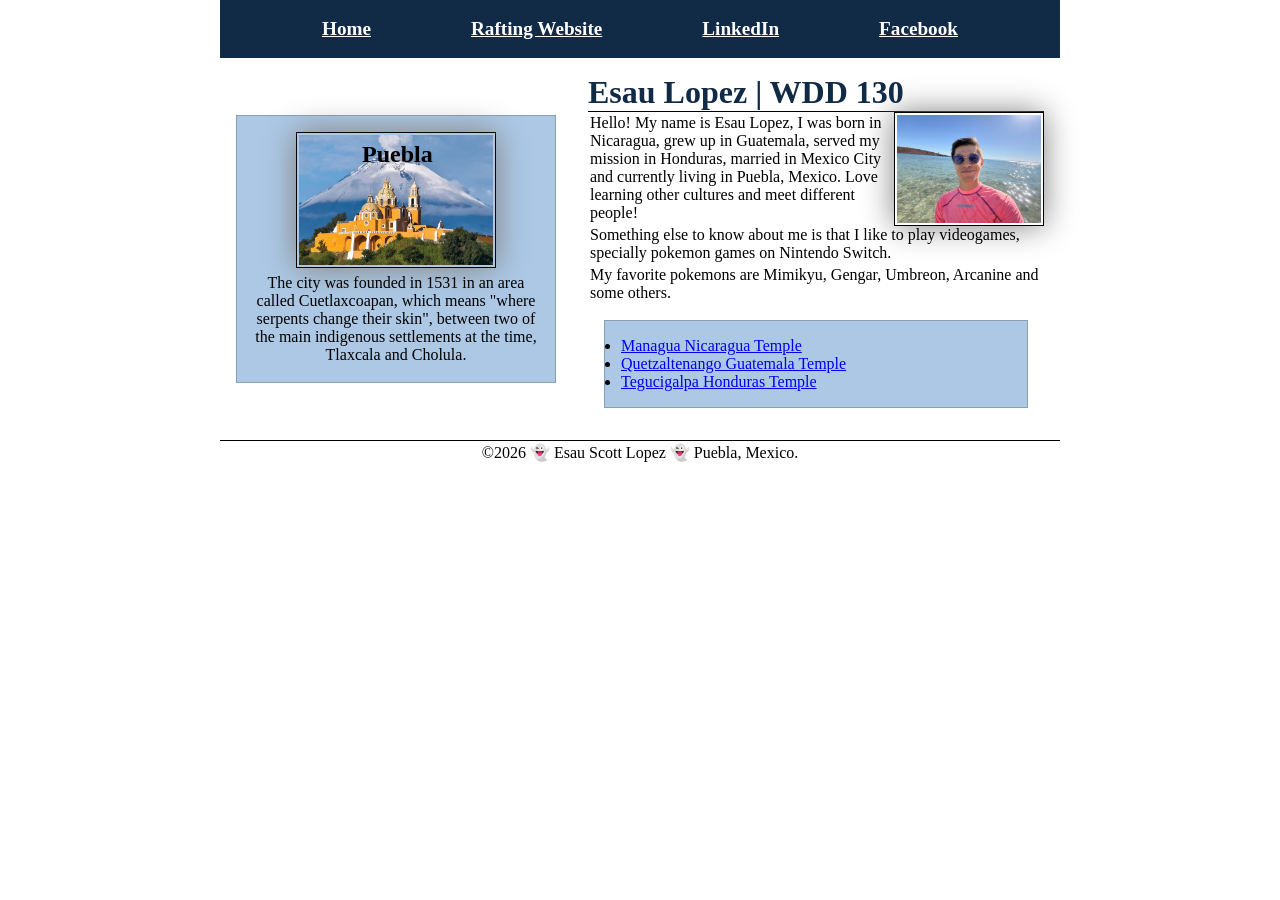
<file: index.html>
<!DOCTYPE html>
<html lang="en">
<head>
    <meta charset="UTF-8">
    <meta name="viewport" content="width=device-width, initial-scale=1.0">
    <title>Esau Scott Lopez | WDD 130</title>
    <meta name="description" content="Esau Lopez personal biographic details, from city to some interesting facts of life. What would be the best part?"> 
    <meta name="author" content="Esau Scott Lopez">
    <link rel="stylesheet" href="styles/styles.css">
</head>
<body>
    <header>
        <nav>
            <a href="#">Home</a>
            <a href="wwr/">Rafting Website</a>
            <a href="https://www.linkedin.com/in/esauscott">LinkedIn</a>
            <a href="https://www.facebook.com/ezau.scott">Facebook</a>
        </nav>
    </header>
    <div class="grid">
        <main>
            <h1>Esau Lopez | WDD 130</h1>
            <img src="images/profile.jpg" alt="Esau Lopez" width="200">
            <p>Hello! My name is Esau Lopez, I was born in Nicaragua, grew up in Guatemala, served my mission in Honduras, married in Mexico City and currently living in Puebla, Mexico. Love learning other cultures and meet different people!</p>
            <p>Something else to know about me is that I like to play videogames, specially pokemon games on Nintendo Switch.</p>
            <p>My favorite pokemons are Mimikyu, Gengar, Umbreon, Arcanine and some others.</p>
            <ul class="box">
                <li><a href="https://www.churchofjesuschrist.org/temples/details/managua-nicaragua-temple?lang=eng">Managua Nicaragua Temple</a></li>
                <li><a href="https://www.churchofjesuschrist.org/temples/details/quetzaltenango-guatemala-temple?lang=eng">Quetzaltenango Guatemala Temple</a></li>
                <li><a href="https://www.churchofjesuschrist.org/temples/details/tegucigalpa-honduras-temple?lang=eng">Tegucigalpa Honduras Temple</a></li>
            </ul>
        </main>
        <aside class="box">
            <h2>Puebla</h2> 
            <img src="images/puebla.jpg" alt="Puebla City">
            <p>The city was founded in 1531 in an area called Cuetlaxcoapan, which means "where serpents change their skin", between two of the main indigenous settlements at the time, Tlaxcala and Cholula.</p>
        </aside>
    </div>
    <footer>
        <p>©2026 👻 Esau Scott Lopez 👻 Puebla, Mexico.</p>
    </footer>
</body>
</html>
</file>
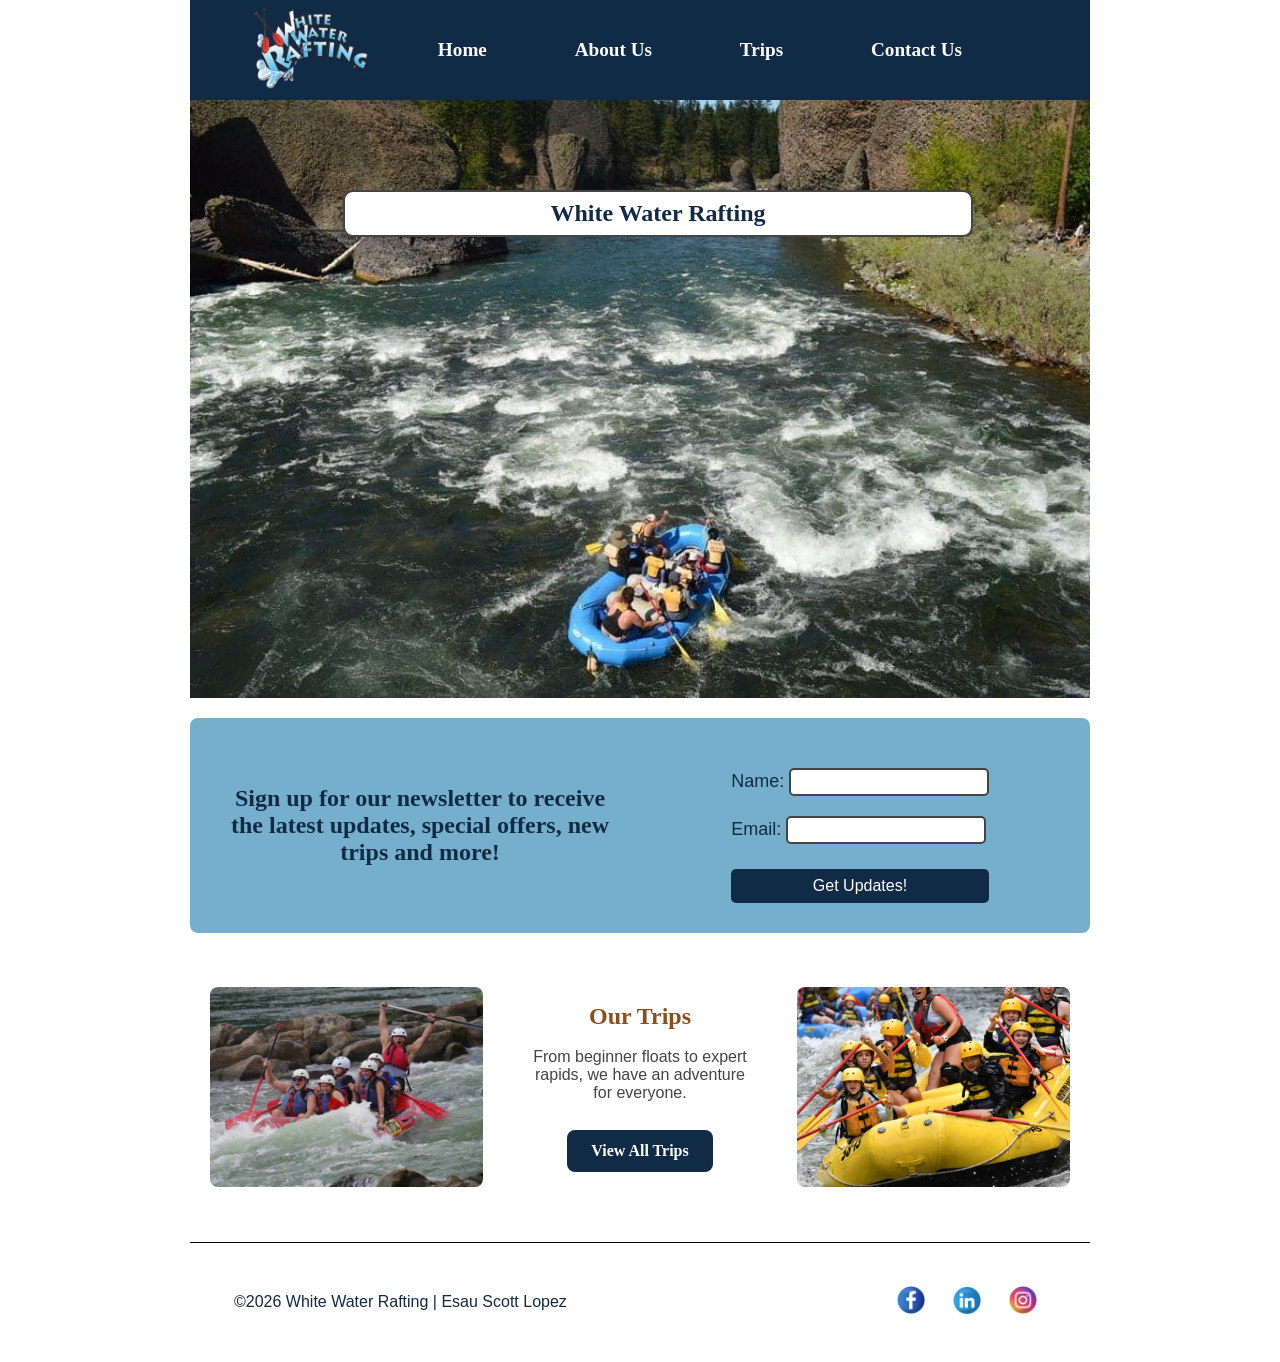
<file: wwr/index.html>
<!DOCTYPE html>
<html lang="en">
<head>
    <meta charset="UTF-8">
    <meta name="viewport" content="width=device-width, initial-scale=1.0">
    <title>About Us | White Water Rafting</title>
    <meta name="description" content="Experience exciting whitewater rafting adventures on fast-flowing rivers with guided outdoor recreation trips for all skill levels.">
    <meta name="author" content="Esau Scott Lopez">
    <link rel="stylesheet" href="styles/rafting.css">
</head>
<body>
    <header>
        <a href="index.html">
            <img src="images/logo.png" alt="White Water Rafting">
        </a>
        <nav>
            <a href="index.html">Home</a>
            <a href="about.html">About Us</a>
            <a href="trips.html">Trips</a>
            <a href="contact.html">Contact Us</a>
        </nav>
    </header>
    <main>
        <div class="hero">
            <img src="images/collage5.jpg" alt="">
            <h2>White Water Rafting</h2>
        </div>

        <div class="newsletter-box">
            <h2>Sign up for our newsletter to receive the latest updates, special offers, new trips and more!</h2>
                <div class="newsletter-form">
                    <form>
                        <div class="news-name">
                            <label for="name">Name:</label>                        
                            <input type="text" id="name" name="name" required>
                        </div>

                        <div class="news-email">
                            <label for="useremail">Email:</label>
                            <input type="email" id="useremail" name="useremail" required>
                        </div>
                        <button type="submit">Get Updates!</button>
                    </form>
                </div>
        </div>

        <div class="our-trips">
            
            <img src="images/collage7.jpg" alt="Rapids">
            <div class="trip-call">
                <h2>Our Trips</h2>
                <p>From beginner floats to expert rapids, we have an adventure for everyone.</p>
                <a href="trips.html">View All Trips</a>
            </div>
            <img src="images/collage11.jpg" alt="Family Rafting">
        </div>

    </main>
    
    <footer>
        <p>©2026 White Water Rafting | Esau Scott Lopez</p>
        <nav class="socialmedia">
            <a href="https://www.facebook.com">
                <img src="images/facebook.png" alt="Facebook Icon">
            </a>
            <a href="https://www.linkedin.com">
                <img src="images/linkedin.png" alt="LinkedIn Icon">
            </a>
            <a href="https://www.instagram.com">
                <img src="images/instagram.png" alt="Instagram Icon">
            </a>
        </nav>
    </footer>
</body>
</html>
</file>
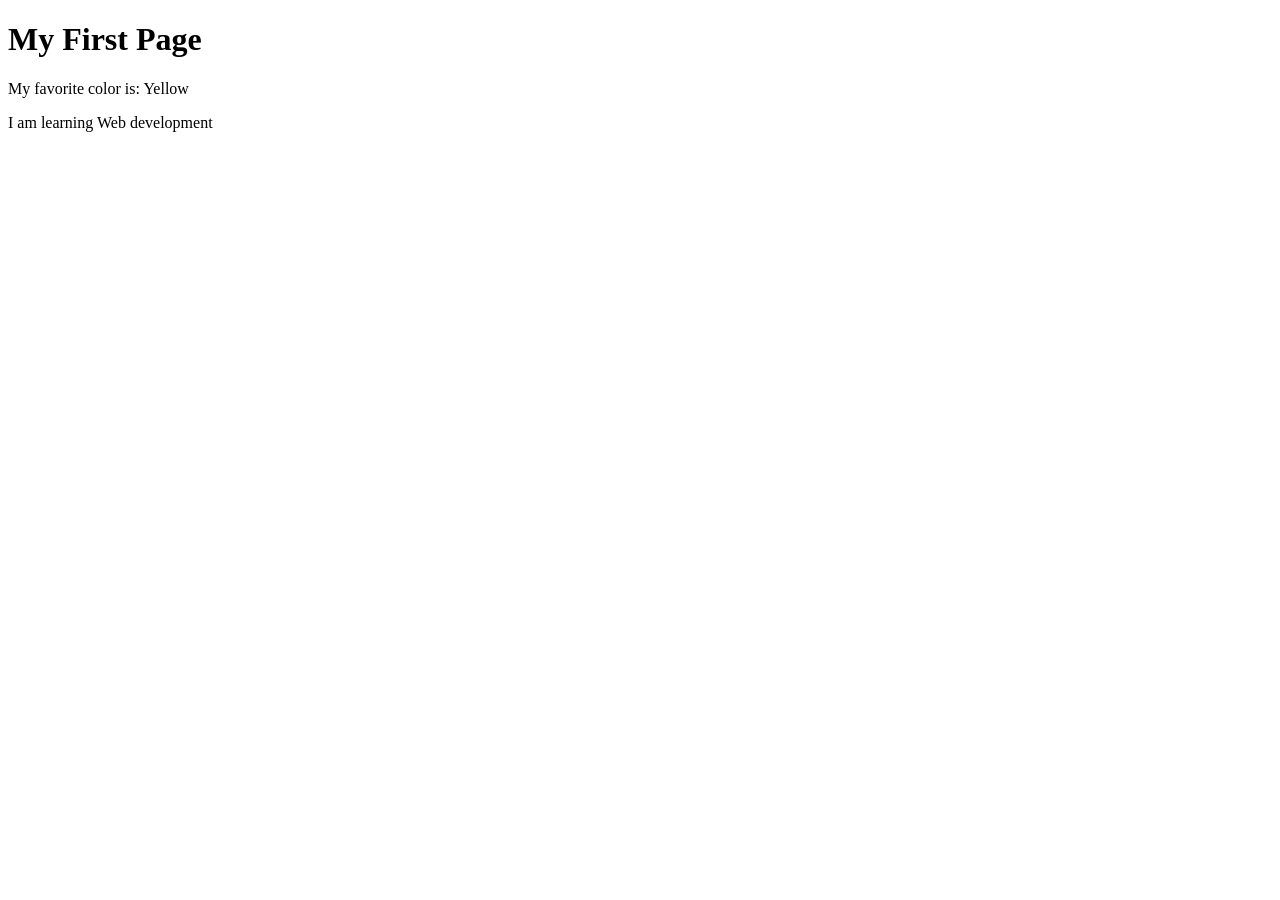
<file: week01/first-page.html>
<!DOCTYPE html>
<html lang="en">
<head>
    <meta charset="UTF-8">
    <meta name="viewport" content="width=device-width, initial-scale=1.0">
    <title>My First Page</title>
</head>
<body>
    <h1>My First Page</h1>
    <p>My favorite color is: Yellow </p>
    <p>I am learning Web development</p>
</body>
</html>
</file>
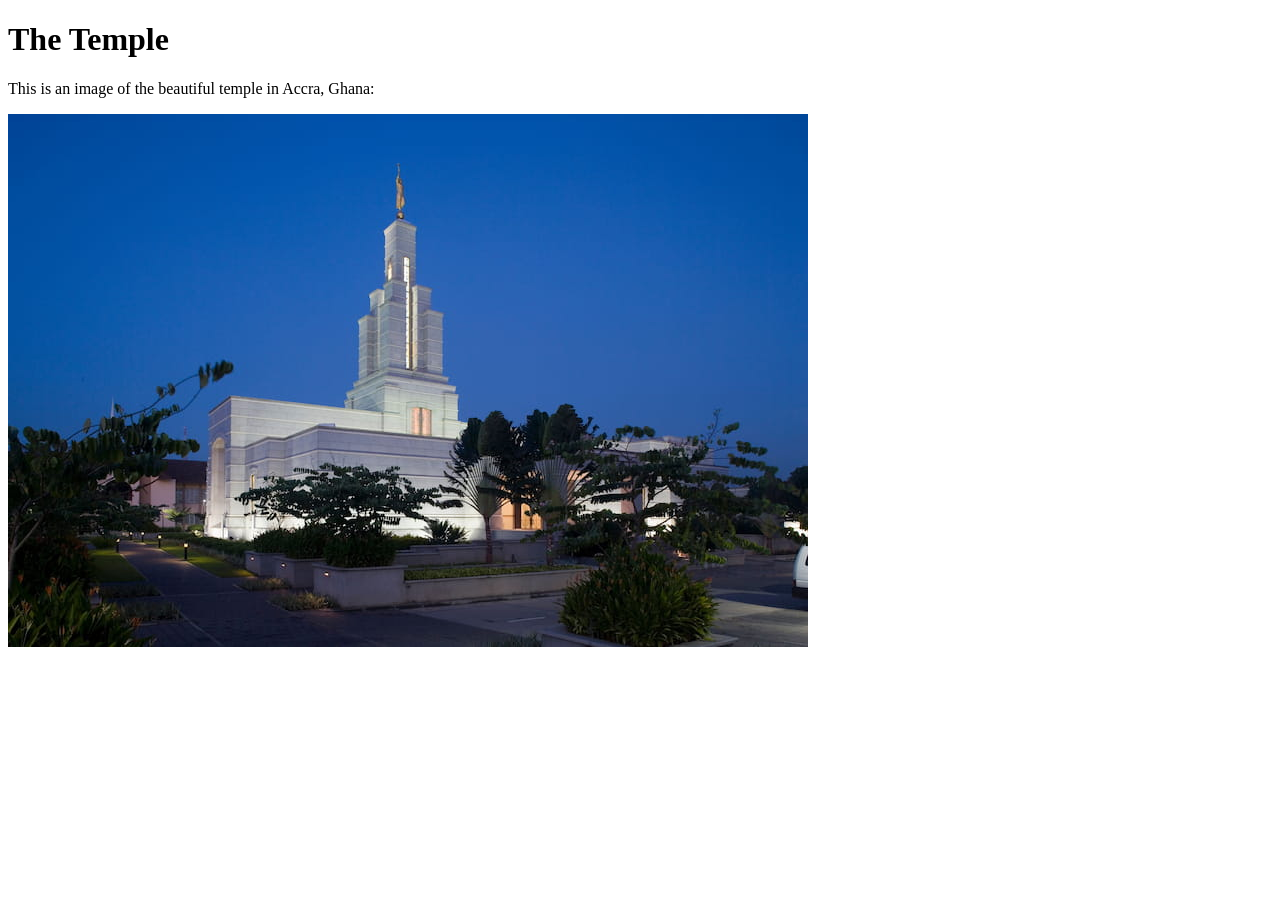
<file: week01/images-solution.html>
<!DOCTYPE html>
<html lang="en">
<head>
    <meta charset="UTF-8">
    <meta name="viewport" content="width=device-width, initial-scale=1.0">
    <title>Temple Image</title>
</head>
<body>
    <h1>The Temple</h1>
    <p>This is an image of the beautiful temple in Accra, Ghana:</p>
    <img src="images/temple-small.jpg" alt="The Accra Ghana Temple">
    
</body>
</html>
</file>
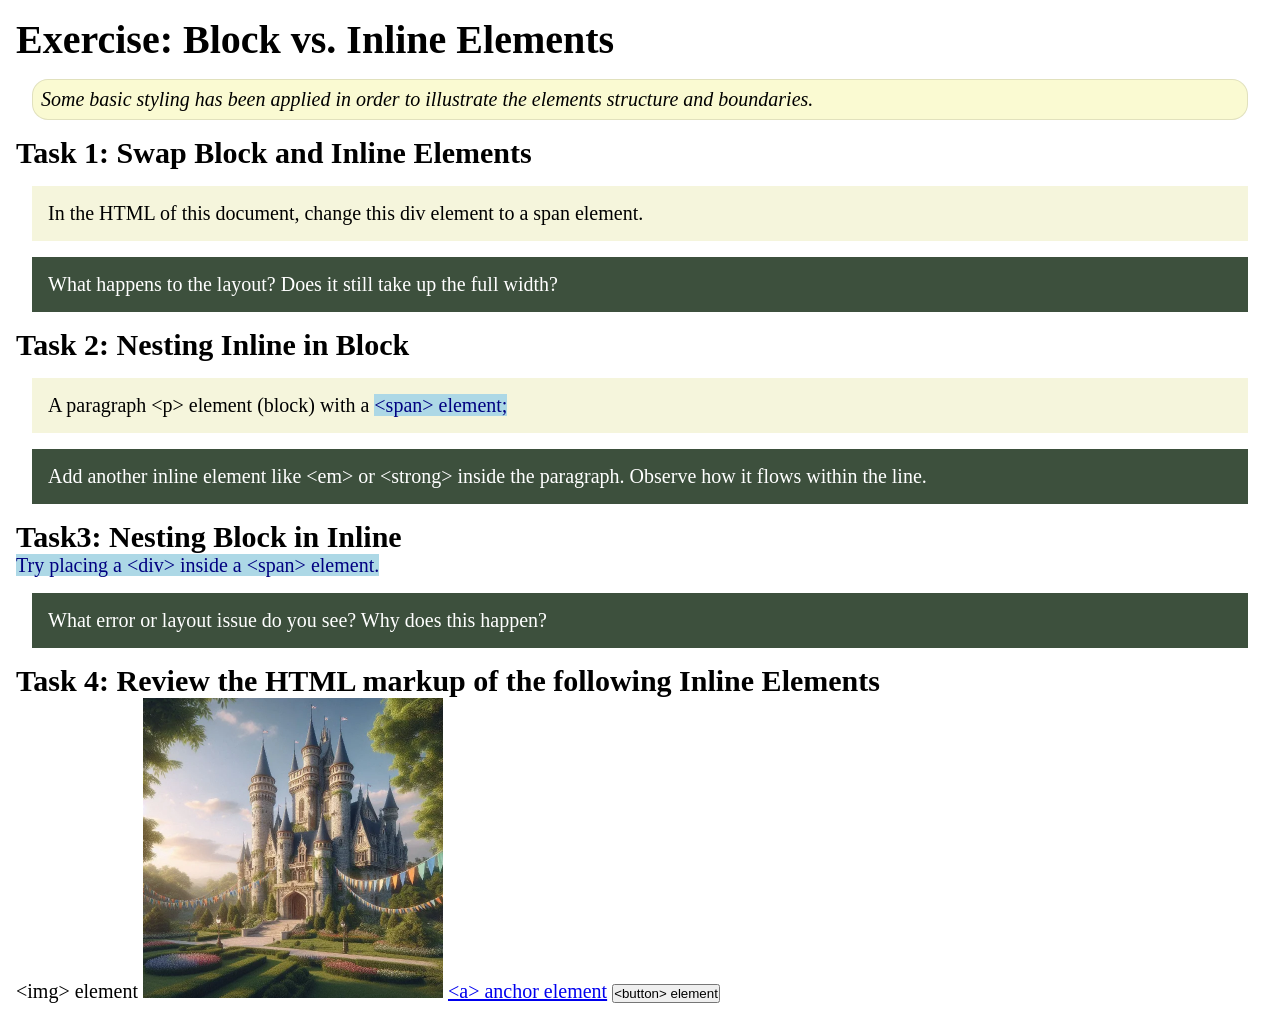
<file: week02/block-vs-inline.html>
<!DOCTYPE html>
<html lang="en">

<head>
    <meta charset="UTF-8">
    <meta name="viewport" content="width=device-width, initial-scale=1.0">
    <title>Exercise: Block vs. Inline Elements</title>
    <link rel="stylesheet" href="styles/block-vs-inline.css">
</head>

<body>
    <main>
        <h1>Exercise: Block vs. Inline Elements</h1>
        <p class="note">Some basic styling has been applied in order to illustrate the elements structure and
            boundaries.</p>

        <h2>Task 1: Swap Block and Inline Elements</h2>
        <div>In the HTML of this document, change this div element to a span element.</div>

        <p class="question">What happens to the layout? Does it still take up the full width?</p>

        <h2>Task 2: Nesting Inline in Block</h2>
        <p>A paragraph &lt;p&gt; element (block) with a <span>&lt;span&gt; element;</span></p>
        <p class="question">Add another inline element like &lt;em&gt; or &lt;strong&gt; inside the paragraph. Observe
            how it flows within the line.</p>

        <h2>Task3: Nesting Block in Inline</h2>
        <span>Try placing a &lt;div&gt; inside a &lt;span&gt; element.</span>
            <p class="question">What error or layout issue do you see? Why does this happen?</p>


            <h2>Task 4: Review the HTML markup of the following Inline Elements</h2>
        &lt;img&gt; element
        <img src="images/castle.webp" alt="placeholder image (images are inline)" width="300" height="300">
        <a href="https://churchofjesuschrist.org">&lt;a&gt; anchor element</a>
        <button type="button">&lt;button&gt; element</button>
    </main>
</body>

</html>
</file>
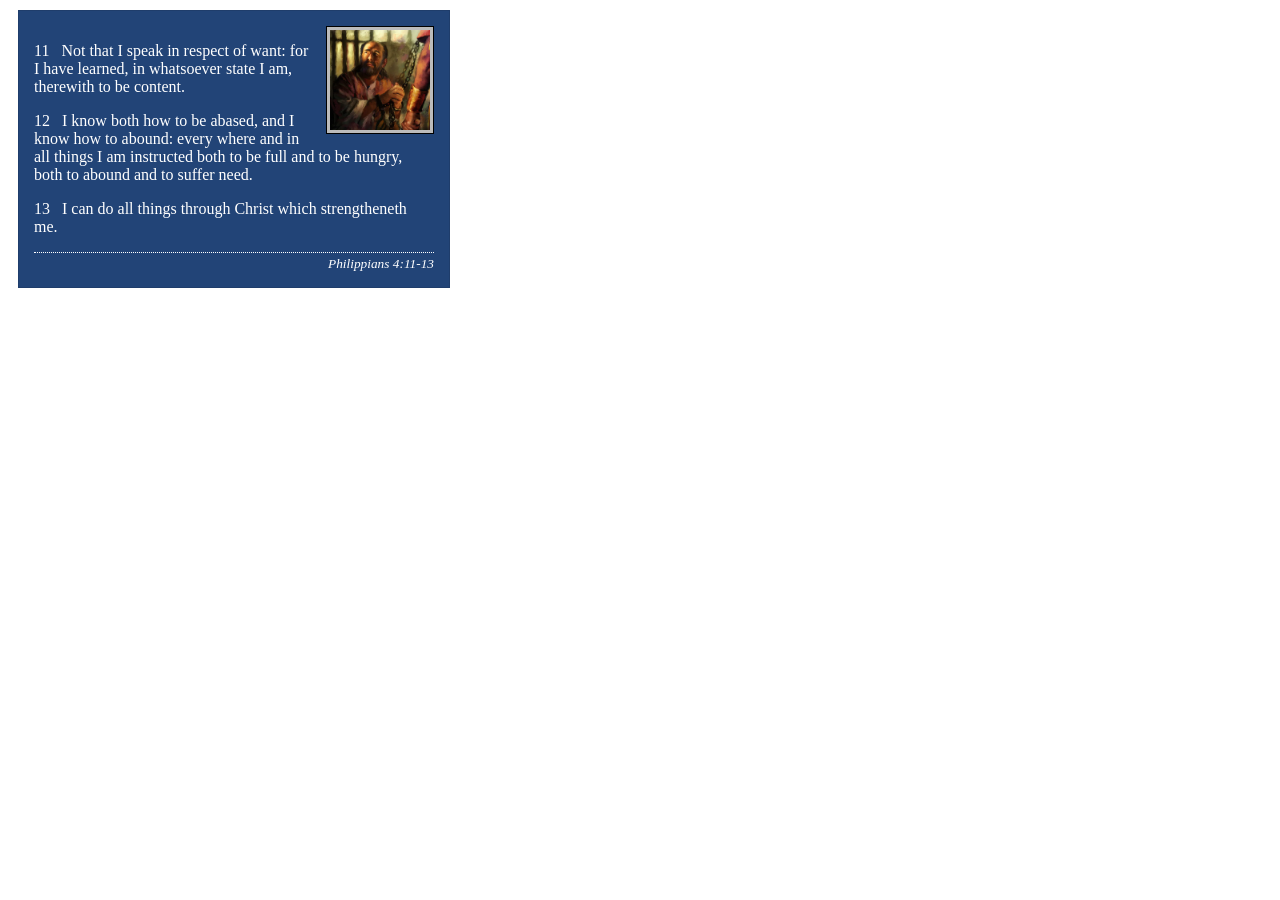
<file: week02/box-model-solution.html>
<!DOCTYPE html>
<html lang="en">
<head>
    <meta charset="UTF-8">
    <meta name="viewport" content="width=device-width, initial-scale=1.0">
    <title>Box Model Activity</title>
    <link rel="stylesheet" href="styles/box-model-solution.css">
</head>
<body>
    <main>
        <div class="callout">
            <img src="images/apostle-paul-imprisoned.webp" alt="Paul the Apostle - Imprisoned in Rome" width="200" height="200">
            <blockquote>
                <p>11 &nbsp; Not that I speak in respect of want: for I have learned, in whatsoever state I am, therewith to be content.</p>
                <p>12 &nbsp; I know both how to be abased, and I know how to abound: every where and in all things I am instructed both to be full and to be hungry, both to abound and to suffer need.</p>
                <p>13 &nbsp; I can do all things through Christ which strengtheneth me.</p>
            </blockquote>
            <cite>Philippians 4:11-13</cite>
        </div>
    </main>
</body>
</html>
</file>
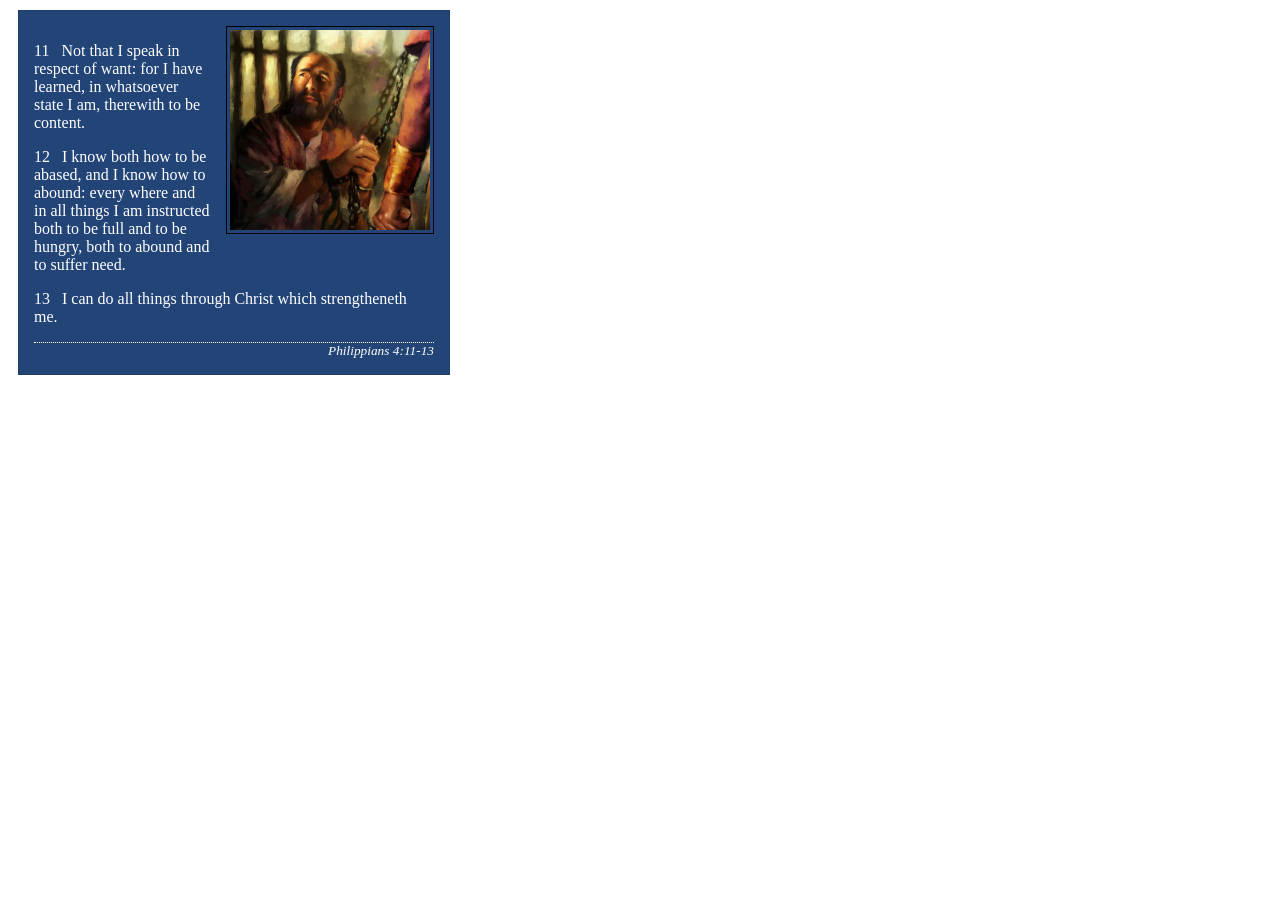
<file: week02/box-model.html>
<!DOCTYPE html>
<html lang="en">
<head>
    <meta charset="UTF-8">
    <meta name="viewport" content="width=device-width, initial-scale=1.0">
    <title>Box Model Activity</title>
    <link rel="stylesheet" href="styles/box-model.css">
</head>
<body>
    <main>
        <div class="callout">
            <img src="images/apostle-paul-imprisoned.webp" alt="Paul the Apostle - Imprisoned in Rome" width="200" height="200">
            <blockquote>
                <p>11 &nbsp; Not that I speak in respect of want: for I have learned, in whatsoever state I am, therewith to be content.</p>
                <p>12 &nbsp; I know both how to be abased, and I know how to abound: every where and in all things I am instructed both to be full and to be hungry, both to abound and to suffer need.</p>
                <p>13 &nbsp; I can do all things through Christ which strengtheneth me.</p>
            </blockquote>
            <cite>Philippians 4:11-13</cite>
        </div>
    </main>
</body>
</html>
</file>
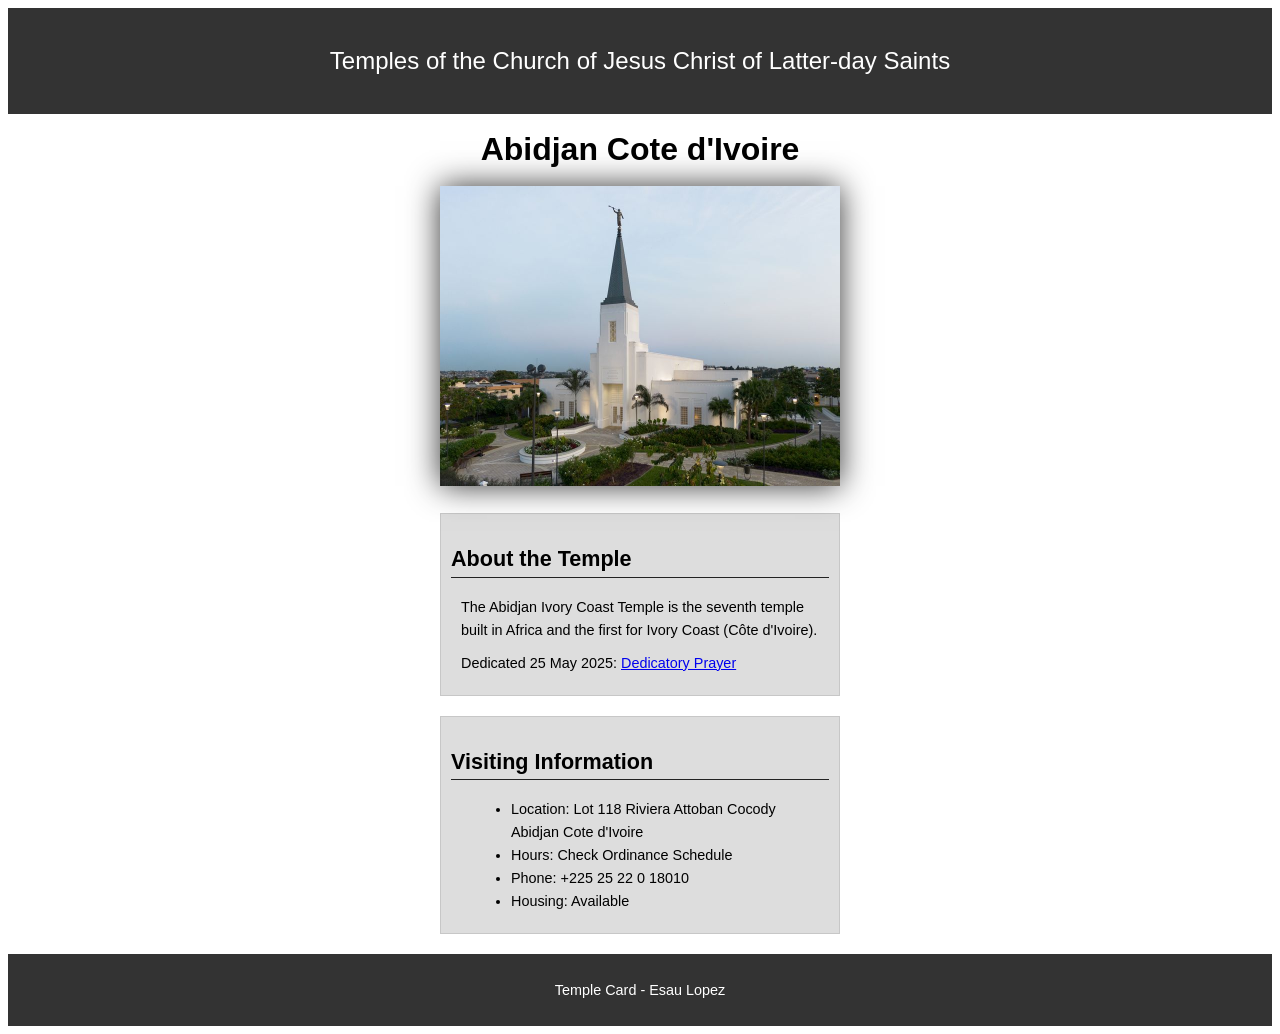
<file: week02/temple.html>
<!DOCTYPE html>
<html lang="en">

<head>
    <meta charset="UTF-8">
    <meta name="viewport" content="width=device-width, initial-scale=1.0">
    <title>Temple Card - Abidjan Cote d'Ivoire</title>
    <link rel="stylesheet" href="styles/temples.css">
</head>

<body>
    <header>
        <p>Temples of the Church of Jesus Christ of Latter-day Saints</p>
    </header>
    <main>
        <h1>Abidjan Cote d'Ivoire</h1>
        <picture>
            <img src="images/abidjan-ivory-coast.jpeg" alt="Abidjan Cote d'Ivoire Temple">
        </picture>
        <section>
            <h2>About the Temple</h2>
            <p>The Abidjan Ivory Coast Temple is the seventh temple built in Africa and the first for Ivory Coast (Côte
                d'Ivoire).</p>
            <p>Dedicated 25 May 2025: <a
                    href="https://www.churchofjesuschrist.org/temples/dedicatory-prayer/abidjan-ivory-coast-temple/2025-05-25?lang=eng"
                    target="_blank" rel="noopener noreferrer">Dedicatory Prayer</a></p>
        </section>
        <section>
            <h2>Visiting Information</h2>
            <ul>
                <li>Location: Lot 118 Riviera Attoban Cocody Abidjan Cote d'Ivoire</li>
                <li>Hours: Check Ordinance Schedule</li>
                <li>Phone: +225 25 22 0 18010</li>
                <li>Housing: Available</li>
            </ul>
        </section>
    </main>
    <footer>
        <p>Temple Card - Esau Lopez</p>
    </footer>
</body>

</html>
</file>
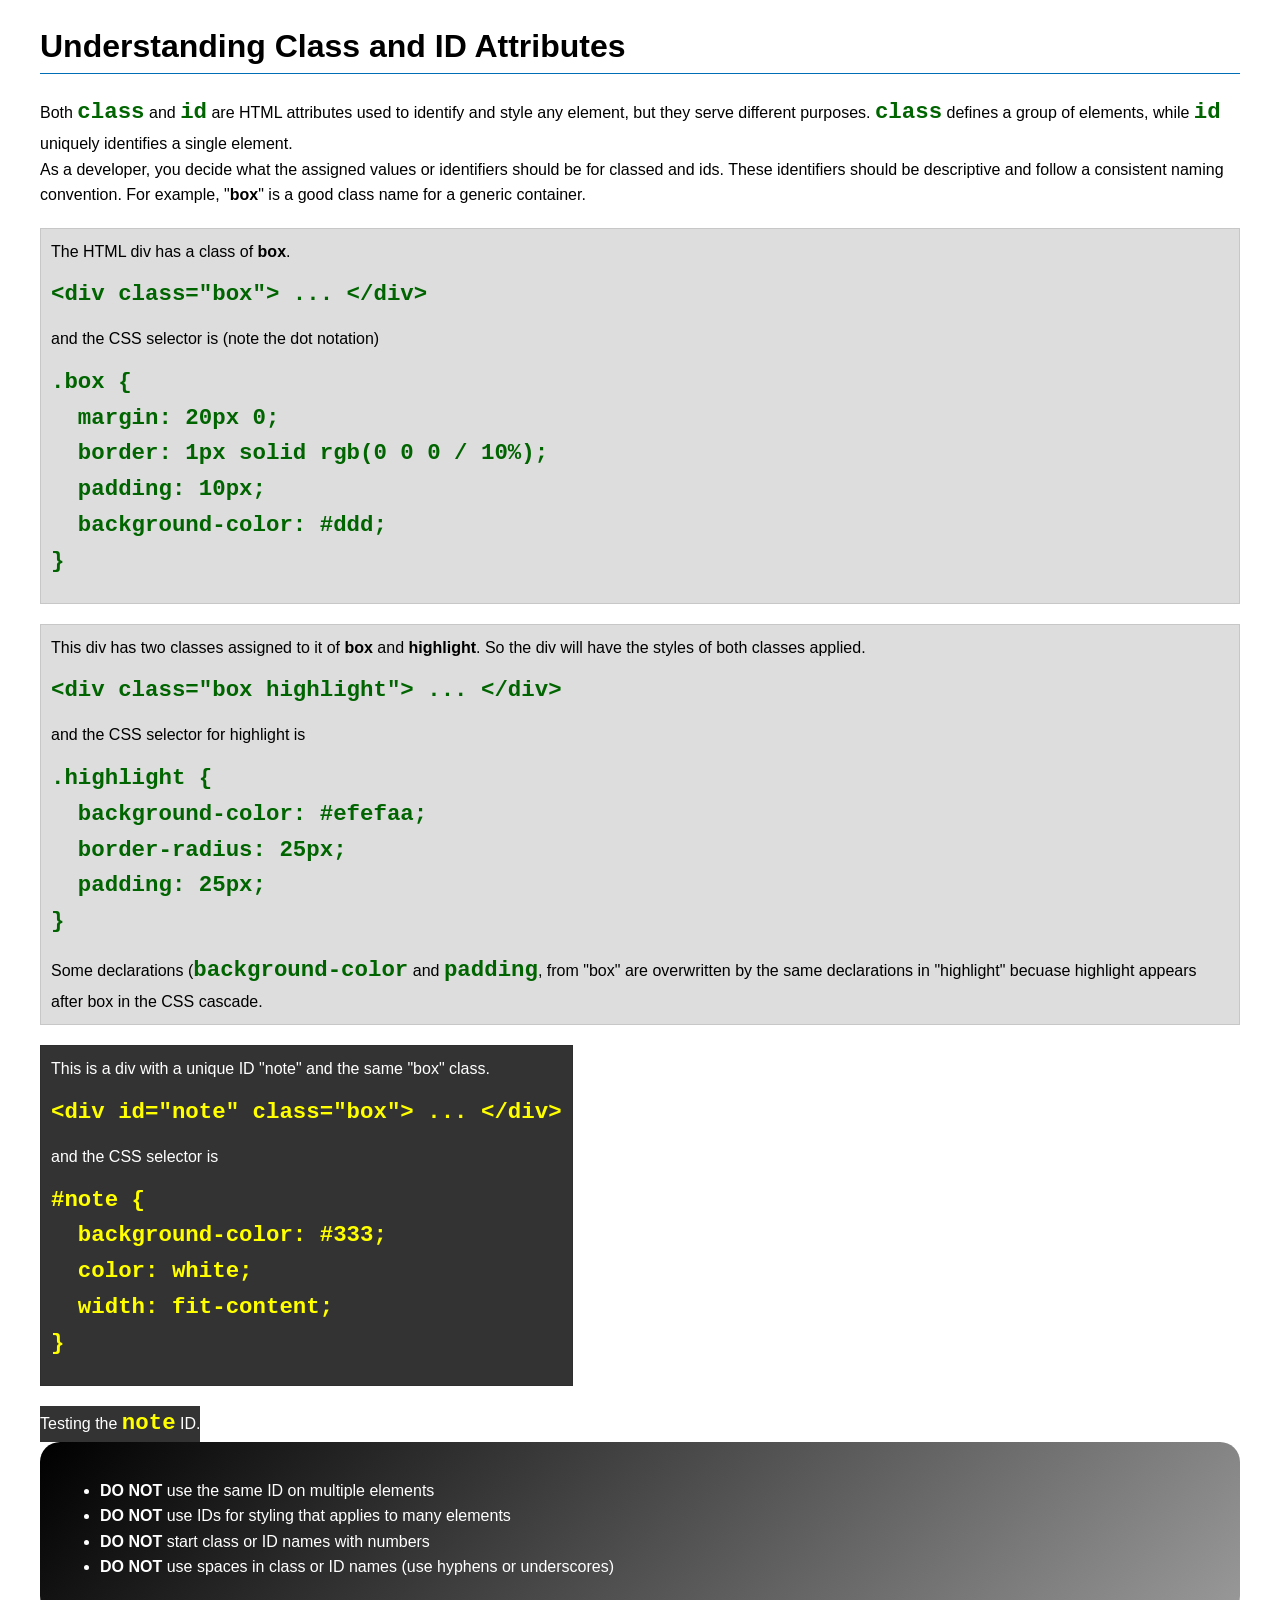
<file: week03/class-and-id.html>
<!DOCTYPE html>
<html lang="en">

<head>
    <meta charset="UTF-8">
    <meta name="viewport" content="width=device-width, initial-scale=1.0">
    <title>Class vs ID Attributes</title>
    <link rel="stylesheet" href="styles/class-and-id.css">
</head>

<body>
    <h1>Understanding Class and ID Attributes</h1>
    <p>Both <code>class</code> and <code>id</code> are HTML attributes used to identify and style any element, but they
        serve different purposes. <code>class</code> defines a group of elements, while <code>id</code> uniquely
        identifies a single element.</p>
    <p>As a developer, you decide what the assigned values or identifiers should be for classed and ids. These
        identifiers should be
        descriptive and follow a consistent naming convention. For example, "<strong>box</strong>" is a good class name
        for a generic container.</p>
    <div class="box">
        <p>The HTML div has a class of <strong>box</strong>.</p>
        <pre><code class="html">&lt;div class="box"&gt; ... &lt;/div&gt;</code></pre>
        and the CSS selector is (note the dot notation)
        <pre><code class="css">.box {
  margin: 20px 0;
  border: 1px solid rgb(0 0 0 / 10%);
  padding: 10px;
  background-color: #ddd; 
}</code></pre>
    </div>

    <div class="box">
        <p>This div has two classes assigned to it of <strong>box</strong> and <strong>highlight</strong>. So the div
            will have the styles of both classes applied.</p>
        <pre><code class="html">&lt;div class="box highlight"&gt; ... &lt;/div&gt;</code></pre>
        and the CSS selector for highlight is
        <pre><code class="css">.highlight {
  background-color: #efefaa;
  border-radius: 25px;
  padding: 25px;
}</code></pre>
<p>Some declarations (<code>background-color</code> and <code>padding</code>, from "box" are overwritten by the same declarations in "highlight" becuase highlight appears after box in the CSS cascade.</p>
    </div>

    <div id="note" class="box">
        <p>This is a div with a unique ID "note" and the same "box" class.</p>
        <pre><code class="html">&lt;div id="note" class="box"&gt; ... &lt;/div&gt;</code></pre>
        and the CSS selector is
        <pre><code class="css">#note {
  background-color: #333;
  color: white;
  width: fit-content;
}</code></pre>
    </div>

    <div id="note">
        <p>Testing the <code>note</code> ID.</p>
    </div>

    <section id="best-practice">
        <ul>
            <li><strong>DO NOT</strong> use the same ID on multiple elements</li>
            <li><strong>DO NOT</strong> use IDs for styling that applies to many elements</li>
            <li><strong>DO NOT</strong> start class or ID names with numbers</li>
            <li><strong>DO NOT</strong> use spaces in class or ID names (use hyphens or underscores)</li>
        </ul>
    </section>




</body>

</html>
</file>
<file: styles/styles.css>
* {
    margin: 0;
    padding: 0;
    box-sizing: border-box;
}

:root {
    --box-shodow:0 0 30px gray;
    --principal-color: #112A46;
}


nav {
    background-color:var(--principal-color);
    padding: 10px;
    display: flex;
    justify-content: space-evenly;
    align-items: center;
}
nav a {
    color: white;
    display: block;
    padding: 0.5rem;  
    font-size: 1.2rem;
    font-weight: 700;  
}
h1 {
    color: var(--principal-color);
    border-bottom: 1px solid black;
}
img {
    width: 150px;
    height: auto;
    border: 1px solid black;
    padding: 2px;
    box-shadow: var(--box-shodow);
}
p {
    padding: 2px;
}

aside {
    width: 20rem;
    text-align: center;
}

aside h2 {
  position: absolute;
  top: 25px;
  left: 125px;
}

aside img {
    width: 200px;
    height: auto;
}

main img {
    width: 150px;
    height: auto;
    border: 1px solid black;
    padding: 2px;
    box-shadow: var(--box-shodow);
    float: right;
}

footer {
    margin-top: 15px;
    border-top: 1px solid #000;
    text-align: center;
}

/* Class Selectors */

.box {
    margin: 1rem;
    border: 1px solid rgb(0 0 0 / 0.2);
    padding: 1rem;
    background-color: #ACC8E5;
    color: black;
}

header, .grid, footer {
    max-width: 840px;
    margin: 0 auto;
}

.grid {
    display: grid;
    align-items: center;
}

main {
    grid-column: 2/3;
    margin: 1rem;
}

aside {
    width: 20rem;
    position: relative;
    grid-column: 1/2;
    grid-row: 1/2;
}
</file>
<file: wwr/styles/rafting.css>
:root {
    --primary-color: #ffffff;
    --secondary-color: #112A46;
    --accent1-color: #8B4F1A;
    --accent2-color: #444444;

    --heading-font: Georgia, serif;
    --body-font: Arial, sans-serif;
}

* {
    margin: 0;
    padding: 0;
    box-sizing: border-box;
}

body {
    font-family: var(--body-font);
    color: var(--secondary-color);
}

header, main, footer {
    width: 900px;
    margin: 0 auto;
}

header {
    display: grid;
    grid-template-columns: auto 1fr;
    align-items: center;
    background-color: var(--secondary-color);
    padding: 5px 60px;
}

header img {
    width: 120px;
    height: auto;
}

nav a:hover {
  background-color: var(--accent2-color);
  color: var(--primary-color);
  border-radius: 5px;
}

h1, h2 {
    font-family: var(--heading-font);
    color: var(--accent1-color);
    text-align: center;
}

nav, p, section, article {
    margin: 16px;
    padding: 8px;
}

nav {
    display: flex;
    justify-content: flex-end;
}
 nav a {
    flex: 1 1 auto;
    text-decoration: none;
    color: var(--primary-color);
    display: block;
    text-align: center;
    padding: 0.5rem;
    font-family: var(--heading-font);
    font-size: 1.2rem;
    font-weight: 700;
 }

.socialmedia a {
    text-decoration: none;
}

.hero {
    position: relative;
}

.hero img {
    display: block;
    width: 100%;
    height: auto;
}

.hero h1 {
    position: absolute;
    top: 10px; 
    width: 100%; 
    padding: 16px;
    text-align: center;
    opacity: 0.7;
    background-color: var(--accent1-color);
    color: var(--primary-color);
}

.hero article {
    position: absolute;
    bottom: 10px;
    left: 20px;
    right: 20px;
    opacity: 0.9;
    background-color: var(--accent1-color);
    padding: 1rem;
    color: var(--primary-color);
}

.hero article img {
    float: right;
    width: 125px;
}

footer {
    display: flex;
    margin-top: 15px;
    border-top: 1px solid #000000;
    text-align: center;
    justify-content: space-between;
    align-items: center;
    padding: 10px 20px;
}

.socialmedia {
    display: flex;
    gap: 10px;
}

.socialmedia img {
    width: 30px;
    height: 30px;

}

.grid {
    display: grid;
    grid-template-columns: 1fr 1fr 1fr;
    align-items: center;    
    padding: 5px;
}
.grid img {
    width: 100%;
    height: auto;
}

.adventures {
    display: flex;
    gap: 5px;
    padding: 10px;
}

.adventures figure {
    flex: 1 1 auto;
    margin: 0; 
}

.adventures img {
    width: 100%;
    height: 100px;
    object-fit: cover;
}

.adventures figcaption {
    background-color: var(--secondary-color);
    color: var(--primary-color);
    font: italic smaller sans-serif;
    padding: 3px;
    text-align: center;
}

.address {
    margin: 10px;
}

.address p {
    text-align: center;
    line-height: 0.55;
    margin: 0;
}

.company-name {
    margin: 15px;
}

.contact-box {
    display: grid;
    grid-template-columns: 1fr 1fr;
    gap: 2.5rem;
    padding: 0.5rem;
    margin: 1rem auto;
}

.contact-box iframe {
    width: 100%;
    height: 100%;
    min-height: 300px;
    border: 0;
}

.purpose {
    display: grid;
    grid-template-columns: auto 1fr;
    align-items: center;
    gap: 0.3rem 0.5rem;
}

.purpose label {
    text-align: left;
    padding: 0;
}

.purpose input[type="radio"] {
    width: 18px;
    height: 18px;
}

.contact-form form {
    width: 100%;
    display: grid;
    gap: 0.5rem;
    border: none;
}

.contact-form .form-item.information {
    display: grid;
    align-items:  center;
    grid-template-columns: 2fr 3fr;
    margin: 0.3rem 0;
}

.contact-form textarea {
    width: 100%;
    padding: 0.5rem;
    font-size: 1rem;
    border: 1px solid #ccc;
    border-radius: 0.25rem;
}

.contact-form button {
    display: block;
    width: 100%;
    margin: 0.5rem 0;
    background-color: var(--secondary-color);
    color: var(--primary-color);
    border: none;
    border-radius: 0.5rem;
    padding: 0.75rem;
    font-size: 1rem;
    cursor: pointer;
}

.contact-form button:hover {
    background-color: var(--accent2-color);
}

.employees {
    display: flex;
    gap: 5px;
    padding: 10px;
}

.employees figure {
    flex: 1 1 auto;
    margin: 5px; 
}

.employees img {
    width: 100%;
    height: 200px;
    object-fit: cover;
}

.employees figcaption {
    background-color: var(--secondary-color);
    color: var(--primary-color);
    font: var(--body-font);
    padding: 10px;
    text-align: center;
}

.background {
    position: relative;
}

.background img {
    display: block;
    width: 100%;
    height: auto;
}

.background a  {
    background-color:var(--secondary-color);
    color: var(--primary-color);
    padding: 18px 16px;
    border: 3px solid var(--primary-color);
    border-radius: 9px;
    text-decoration: none;
    position: absolute;
    top: 500px;
    left: 30%;
    right: 30%;
    text-align: center;
    font-size: large;
    font-family: var(--body-font);
}

.background a:hover, .join-us a:hover {
    background-color: var(--accent2-color);
}

.background h1 {
    position: absolute;
    background-color: var(--primary-color);
    padding: 18px 16px;
    border-radius: 9px;
    border: 3px solid var(--secondary-color);
    top: 50px;
    left: 200px;
    padding: 8px 6px;
    color: var(--secondary-color);
}

.background h2 {
    position: absolute;
    bottom: -100px;
    left: 10%;
    width: 80%;
    text-align: center;
}

.suggestions {
    display: flex;
    gap: 5px;
    padding: 10px;
    gap: 20px;
}

.suggestions img {
    width: 100%;
    height: 220px;
    object-fit: cover;
    border: 8px solid var(--accent2-color);
    box-shadow: 3px 3px 8px var(--accent1-color);
    margin-top: 150px;
    margin-bottom: 15px;
}

.suggestions figure {
    flex: 1 1 auto;
    margin: 0; 
}

.suggestions figcaption {
    color: var(--secondary-color);
    font: italic large sans-serif;
    padding: 3px;
    text-align: center;
}

.join-us {
    text-align: center;
    color: var(--secondary-color);
    margin-bottom: 100px;
}

.join-us a  {
    background-color:var(--secondary-color);
    color: var(--primary-color);
    padding: 18px 16px;
    border-radius: 9px;
    text-decoration: none;
    position: absolute;
    bottom: auto;
    left: 43%;
    right: 43%;
    text-align: center;
    font-size: large;
    font-family: var(--body-font);
}

table {
    border-collapse: collapse;
    border: 2px solid rgb(140 140 140);
    letter-spacing: 1px;
    margin: 0 auto;
    margin-top: 30px;
    margin-bottom: 30px;
}

th, td {
    border: 1px solid var(--accent2-color);
    padding: 8px 12px;
    text-align: center;
}

thead tr, tfoot tr {
    background-color: var(--secondary-color);
    color: var(--primary-color);
    font-weight: 700;
}

.collage {
    position: relative;
    height: 600px;
    margin-bottom: 30px;
}

.hero h2 {
    position: absolute;
    top: 15%;
    left: 17%;
    width: 70%;
    text-align: center;
    color: var(--secondary-color);
    background-color: var(--primary-color);
    padding: 8px;
    border: 2px solid var(--accent2-color);
    border-radius: 10px;
}

.newsletter-box {
    display: grid;
    grid-template-columns: 1fr 1fr;
    gap: 40px;
    padding: 30px;
    margin-top: 20px;
    background-color: #76afcb;
    border-radius: 8px;
    align-items: center;
    
}

.newsletter-box h2 {
    text-align: center;
    color: var(--secondary-color);
}


.newsletter-form {
    display: flex;
    flex-direction: column;
    justify-content: center;
    align-items: center;
}

.newsletter-box .news-name, .newsletter-box .news-email {
    margin-top: 20px;
    margin-bottom: 20px;
}

.newsletter-form input {
    width: 200px;
    padding: 3px;
    font-size: medium;
    border-radius: 5px;
    border: 2px solid var(--accent2-color);
}

.newsletter-form label {
    font-size: large;
}

.newsletter-form button {
    margin-top: 5px;
    padding: 8px 60px;
    width: 100%;
    background-color: var(--secondary-color);
    color: var(--primary-color);
    border: none;
    border-radius: 5px;
    font-size: medium;
}

.newsletter-form button:hover {
    background-color: var(--accent2-color);
}

.our-trips {
    display: grid;
    grid-template-columns: 1fr 1fr 1fr;
    gap: 20px;
    align-items: center;
    padding: 20px;
    margin: 30px 0;
}

.our-trips img {
    width: 100%;
    height: 200px;
    object-fit: cover;
    border-radius: 8px;
}

.our-trips .trip-call {
    text-align: center;
    padding: 20px;
}

.our-trips p {
    margin: 10px 0 20px;
    color: var(--accent2-color);
}

.our-trips .trip-call a {
    display: inline-block;
    background-color: var(--secondary-color);
    color: var(--primary-color);
    padding: 12px 24px;
    border-radius: 8px;
    text-decoration: none;
    font-family: var(--heading-font);
    font-weight: 700;
}

.our-trips a:hover {
    background-color: var(--accent2-color);
}
</file>
<file: week02/styles/block-vs-inline.css>
* {
    margin: 0;
    padding: 0;
}

body {
    font-size: 20px;
    margin: 1rem;
}

p,
div {
    background-color: beige;
    margin: 1rem;
    padding: 1rem;
}

span {
    color: navy;
    background-color: lightblue;
}

code {
    margin: 0;
    padding: 0;
    color: green;
    font-size: 1.2rem;
}

.note {
    font-style: italic;
    background-color: lightgoldenrodyellow;
    border-radius: 1rem;
    border: 1px solid rgb(0 0 0 / 10%);
    margin: 1rem;
    padding: .5rem;
}

.question {
    background-color: #3d503d;
    color: #fff;
}
</file>
<file: week02/styles/box-model-solution.css>
.callout {
    max-width: 400px;
    margin: 10px;
    border: 1px solid rgba(0, 0, 0, .1);
    padding: 15px;
    background-color: #247;
    color: #fff;
}

.callout img {
    float: right;
    margin: 0 0 10px 15px;
    border: 1px solid #000;
    padding: 3px;
    background-color: #bbb;
    width: 100px;
    height: auto;

}

blockquote {
    margin: 0;
}

cite {
    display: block;
    border-top: 1px dotted #fff;
    padding-top: 3px;
    text-align: right;
    font-size: smaller;
}
</file>
<file: week02/styles/box-model.css>
.callout {
	max-width: 400px;
    margin: 10px;
    border: 1px solid rgb(0 0 0 / 0.1);
    padding: 15px;
    background-color: #247;
    color: #fff;
}

.callout img {
	float: right;
    margin: 0 0 10px 15px;
    border: 1px solid #000;
    padding: 3px;
    background-color: ;
    width: 15 opx;
    height: auto;
}

blockquote {
    margin: 0;
}

cite {
    display: block;
    border-top: 1px dotted #fff;
    text-align: right;
    font-size: smaller;
	
}
</file>
<file: week02/styles/temples.css>
body {
    font-family: Arial, sans-serif;
    line-height: 1.6;
}

header, footer {
    background-color: #333;
    color: #fff;
    padding: 10px;
    text-align: center;
    font-size: 1.5rem;
}

main {
    width: 400px;
    margin: 0 auto;
}

h1 {
    margin: 10px;
    text-align: center;
}

h2 {
    border-bottom: 1px solid #222;
}

img {
    width: 100%;
    height: auto;
    box-shadow: 0 0 30px #333;
}

section {
    margin: 20px 0;
    border: 1px solid rgb(0 0 0 / 10%);
    padding: 10px;
    background-color: #ddd;
    font-size: .9rem;
}

section p {
    margin: 10px;
}

ul {
    margin: 10px 20px;
}

footer {
    font-size: .9rem;
}
</file>
<file: week03/styles/class-and-id.css>
body {
    font-family: Arial, sans-serif;
    line-height: 1.6;
    margin: 0;
    padding: 0 40px;
}

h1 {
    border-bottom: 1px solid rgb(0 110 182);
    padding-bottom: 0;
}



p {
    margin: 0;
}

code {
    color: darkgreen;
    font-weight: 700;
    font-size: 1.4rem;
}

/* Class examples - can be reused */

.box {
    margin: 20px 0;
    border: 1px solid rgb(0 0 0 / 10%);
    padding: 10px;
    background-color: #ddd; /* this is shorthand for #dddddd */
}

.highlight {
    background-color: #efefaa;
    border-radius: 25px;
    padding: 25px;
}

/* ID examples - should be unique */

#note {
    background-color: #333;
    color: white;
    width: fit-content;
}

#note code {
    color: yellow;
}

#best-practice {
    background: linear-gradient(135deg, #000 0%, #999 100%);
    color: white;
    border-radius: 20px;
    padding: 20px
}
</file>
